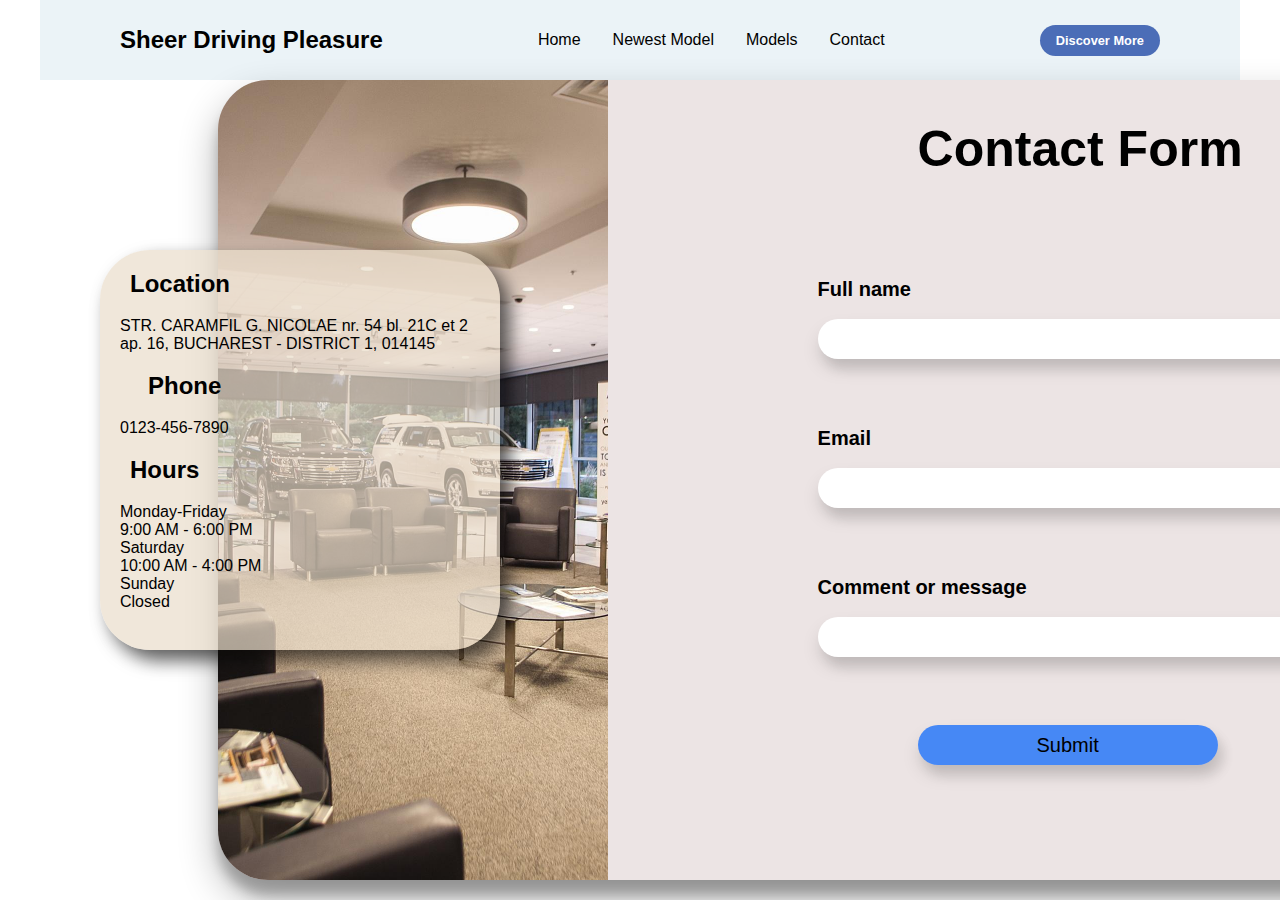
<file: contact/index.html>
<!DOCTYPE html>
<html lang="en">
<head>
    <meta charset="UTF-8">
    <meta name="viewport" content="width=device-width, initial-scale=1.0">
    <link rel="stylesheet" href="../style.css">
    <link rel="preconnect" href="https://fonts.googleapis.com">
<link rel="preconnect" href="https://fonts.gstatic.com" crossorigin>
<link href="https://fonts.googleapis.com/css2?family=Rubik:ital,wght@0,300..900;1,300..900&display=swap" rel="stylesheet">
<link rel="stylesheet" href="https://cdnjs.cloudflare.com/ajax/libs/font-awesome/4.7.0/css/font-awesome.min.css">
    <link
      rel="stylesheet"
      href="https://cdnjs.cloudflare.com/ajax/libs/font-awesome/6.7.1/css/all.min.css"
      integrity="sha512-5Hs3dF2AEPkpNAR7UiOHba+lRSJNeM2ECkwxUIxC1Q/FLycGTbNapWXB4tP889k5T5Ju8fs4b1P5z/iB4nMfSQ=="
      crossorigin="anonymous"
      referrerpolicy="no-referrer"
    />
    <title>Contact</title>
</head>
<body>
    <header id="page-head" class="home-head">
        <div class="navbar">
          <div class="logo">
            <a href="../index.html">Sheer Driving Pleasure</a>
          </div>
          <ul class="links">
            <li><a href="../index.html">Home</a></li>
            <li><a href="../newest model/index.html">Newest Model</a></li>
            <li><a href="../models/">Models</a></li>
            <li><a href="../contact/index.html">Contact</a></li>
          </ul>
          <a href="#" class="action-btn">Discover More</a>
          <div class="toggle_btn">
            <i class="fa-solid fa-bars"></i>
          </div>
        </div>
  
        <div class="dropdown_menu">
          <li><a href="../index.html">Home</a></li>
          <li><a href="../newest model/index.html">Newest Model</a></li>
          <li><a href="../models/index.html">Models</a></li>
          <li><a href="contact">Contact</a></li>
          <li><a href="#" class="action-btn">Discover More</a></li>
        </div>
      </header>


      <section>
        <div class="info-container">
            <h2><i class="fa-solid fa-location-dot"></i>Location</h2><br>
            <p> STR. CARAMFIL G. NICOLAE nr. 54 bl. 21C et 2 ap. 16, BUCHAREST - DISTRICT 1, 014145</p><br>
            <h2><i class="fa-solid fa-phone"></i>Phone</h2><br>
            <p><a href="tel:123-456-7890">0123-456-7890</a></p><br>
            <h2><i class="fa-solid fa-clock"></i>Hours</h2><br>
            <p>Monday-Friday<br>
                9:00 AM - 6:00 PM<br>
                Saturday<br>
                10:00 AM - 4:00 PM<br>
                Sunday<br>
                Closed<br>
        </div>
        <div class="contact-container">
            <form>
                <h1>Contact Form</h1>
                <label for="fname" class="fname">Full name</label><br>
                <input type="text" id="fname" name="fname"><br>
                <label for="email">Email</label><br>
                <input type="text" id="email" name="email"><br>
                <label for="coomment">Comment or message</label><br>
                <input type="text" id="comment" name="comment"><br>
                <input type="submit" id="submit-btn">
            </form>
            <img src="../assets/dealer-inside.jpg" alt="">
        </div>
      </section>


      <script src="../script.js"></script>
</body>
</html>
</file>
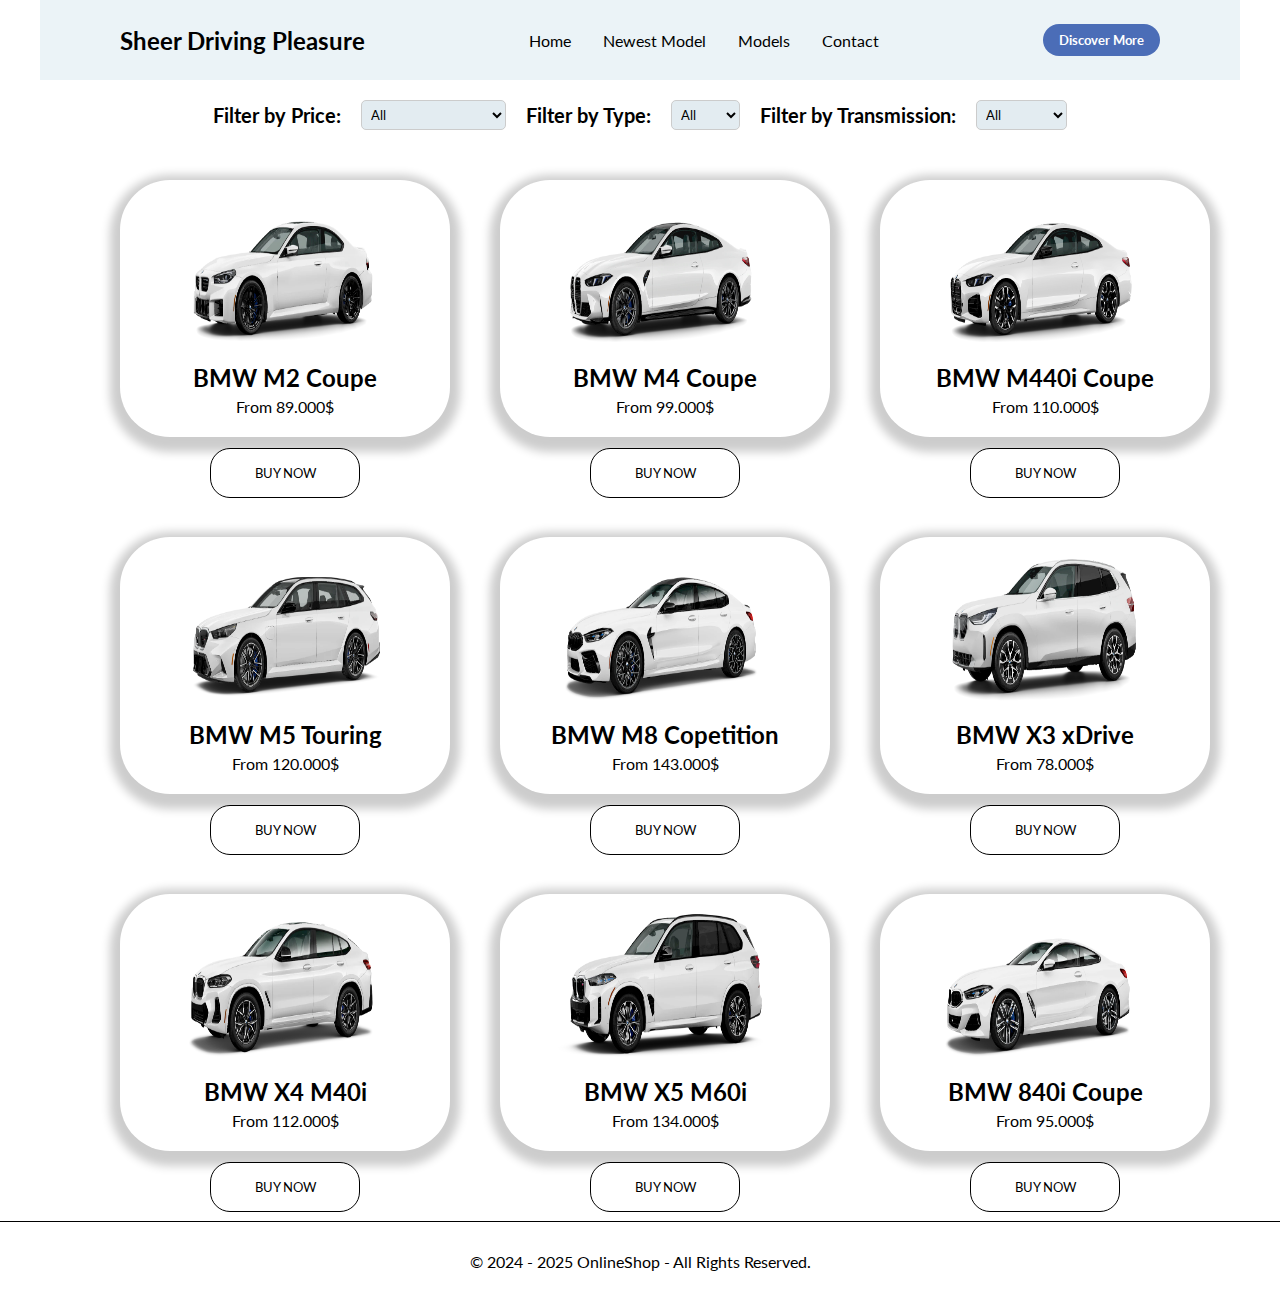
<file: models/index.html>
<!DOCTYPE html>
<html lang="en">
  <head>
    <meta charset="UTF-8" />
    <meta name="viewport" content="width=device-width, initial-scale=1.0" />
    <link rel="stylesheet" href="../style.css" />
    <link rel="icon" type="image/x-icon" href="../assets/bmwlogo.png" />
    <link rel="preconnect" href="https://fonts.googleapis.com" />
    <link rel="preconnect" href="https://fonts.gstatic.com" crossorigin />
    <link
      rel="stylesheet"
      href="https://cdnjs.cloudflare.com/ajax/libs/font-awesome/6.7.1/css/all.min.css"
      integrity="sha512-5Hs3dF2AEPkpNAR7UiOHba+lRSJNeM2ECkwxUIxC1Q/FLycGTbNapWXB4tP889k5T5Ju8fs4b1P5z/iB4nMfSQ=="
      crossorigin="anonymous"
      referrerpolicy="no-referrer"
    />
    <link
      href="https://fonts.googleapis.com/css2?family=Lato:ital,wght@0,100;0,300;0,400;0,700;0,900;1,100;1,300;1,400;1,700;1,900&display=swap"
      rel="stylesheet"
    />
    <title>Models</title>
  </head>
  <body class="models-page">
    <header id="page-head" class="home-head">
      <div class="navbar">
        <div class="logo">
          <a href="../index.html">Sheer Driving Pleasure</a>
        </div>
        <ul class="links">
          <li><a href="../index.html">Home</a></li>
          <li><a href="../newest model/index.html">Newest Model</a></li>
          <li><a href="../models/">Models</a></li>
          <li><a href="../contact/index.html">Contact</a></li>
        </ul>
        <a href="#" class="action-btn">Discover More</a>
        <div class="toggle_btn">
          <i class="fa-solid fa-bars"></i>
        </div>
      </div>

      <div class="dropdown_menu">
        <li><a href="../index.html">Home</a></li>
        <li><a href="../newest model/index.html">Newest Model</a></li>
        <li><a href="../models/index.html">Models</a></li>
        <li><a href="contact">Contact</a></li>
        <li><a href="#" class="action-btn">Discover More</a></li>
      </div>
    </header>

    <section>
      <div class="filter-section">
        <label for="priceFilter">Filter by Price:</label>
        <select id="priceFilter" onchange="filterCars()">
          <option value="all">All</option>
          <option value="low">Below $30,000</option>
          <option value="mid">$30,000 - $50,000</option>
          <option value="high">Above $50,000</option>
        </select>

        <label for="typeFilter">Filter by Type:</label>
        <select id="typeFilter" onchange="filterCars()">
          <option value="all">All</option>
          <option value="sedan">Sedan</option>
          <option value="suv">SUV</option>
          <option value="coupe">Coupe</option>
        </select>

        <label for="transmissionFilter">Filter by Transmission:</label>
        <select id="transmissionFilter" onchange="filterCars()">
          <option value="all">All</option>
          <option value="automatic">Automatic</option>
          <option value="manual">Manual</option>
        </select>
      </div>
    </section>

    <section>
      <div class="container">
        <div class="container-item" data-name="BMW M2 Coupe">
          <a href="../cars.html"
            ><img src="../assets/m2 coupe.jpg" alt="m2"
          /></a>
          <h2>BMW M2 Coupe</h2>
          <p>From 89.000$</p>
          <a href="../contact/index.html"><button>BUY NOW</button></a>
        </div>
        <div class="container-item" data-name="BMW M4 Coupe">
          <a href="../cars.html"
            ><img src="../assets/m4 coupe.jpg" alt="m4"
          /></a>
          <h2>BMW M4 Coupe</h2>
          <p>From 99.000$</p>
          <a href="../contact/index.html"><button>BUY NOW</button></a>
        </div>
        <div class="container-item" data-name="BMW M440i Coupe">
          <a href="../cars.html"
            ><img src="../assets/m440i Coupe.png" alt="m440i"
          /></a>
          <h2>BMW M440i Coupe</h2>
          <p>From 110.000$</p>
          <a href="../contact/index.html"><button>BUY NOW</button></a>
        </div>
        <div class="container-item" data-name="BMW M5 Touring">
          <a href="../cars.html"
            ><img src="../assets/m5 touring.jpg" alt="m5"
          /></a>
          <h2>BMW M5 Touring</h2>
          <p>From 120.000$</p>
          <a href="../contact/index.html"><button>BUY NOW</button></a>
        </div>
        <div class="container-item" data-name="BMW M8 Competition">
          <a href="../cars.html"
            ><img src="../assets/m8 competition.jpg" alt="m8"
          /></a>
          <h2>BMW M8 Copetition</h2>
          <p>From 143.000$</p>
          <a href="../contact/index.html"><button>BUY NOW</button></a>
        </div>
        <div class="container-item" data-name="BMW X3 xDrive">
          <a href="../cars.html"
            ><img src="../assets/X3 30 xDrive.jpg" alt="x3"
          /></a>
          <h2>BMW X3 xDrive</h2>
          <p>From 78.000$</p>
          <a href="../contact/index.html"><button>BUY NOW</button></a>
        </div>
        <div class="container-item" data-name="BMW X4 M40i">
          <a href="../cars.html"
            ><img src="../assets/X4 M40i.jpg" alt="x4"
          /></a>
          <h2>BMW X4 M40i</h2>
          <p>From 112.000$</p>
          <a href="../contact/index.html"><button>BUY NOW</button></a>
        </div>
        <div class="container-item" data-name="BMW X5 M60i">
          <a href="../cars.html"
            ><img src="../assets/X5 M60i.jpg" alt="x5"
          /></a>
          <h2>BMW X5 M60i</h2>
          <p>From 134.000$</p>
          <a href="../contact/index.html"><button>BUY NOW</button></a>
        </div>
        <div class="container-item" data-name="BMW 840i Coupe">
          <a href="../cars.html"
            ><img src="../assets/840i coupe.jpg" alt="840i"
          /></a>
          <h2>BMW 840i Coupe</h2>
          <p>From 95.000$</p>
          <a href="../contact/index.html"><button>BUY NOW</button></a>
        </div>
      </div>
    </section>

    <footer>
      <p>© 2024 - 2025 OnlineShop - All Rights Reserved.</p>
    </footer>

    <script src="../script.js"></script>
  </body>
</html>
</file>
<file: style.css>
* {
    margin: 0;
    padding: 0;
    box-sizing: border-box;
    font-family: "Lato", sans-serif;
}


/*Navigation-Bar*/



li {
    list-style: none;
}

a{
    text-decoration: none;
    color: rgb(0, 0, 0);
    font-size: 1rem;
}

a:hover{
    color: rgb(27, 67, 151);
}

.newmod-head {
    position: relative;
    padding: 0 2rem;
    height: 100vh;
    background-color: black;
    background-image: url(.//assets/bmwnewmod.jpg);
    background-size: cover;
    background-repeat: no-repeat;
    background-position: center;

}

.navbar {
    background-color: rgba(206, 225, 235, 0.412);
    padding-left: 80px;
    padding-right: 80px;
    width: 100%;
    height: 80px;
    max-width: 1200px;
    margin: 0px auto;
    display: flex;
    justify-content: space-between;
    align-items: center;
    top: 0;
}

.navbar .logo a {
    font-size: 1.5rem;
    font-weight: bold;
}

.navbar .links {
    display: flex;
    gap: 2rem;
}

.navbar .toggle_btn {
    color: rgb(0, 0, 0);
    font-size: 1.5rem;
    cursor: pointer;
    display: none;
}

.action-btn {
    background-color: rgb(75, 109, 183);
    color: white;
    padding: 0.5rem 1rem;
    outline: none;
    border-radius: 20px;
    font-size: 0.8rem;
    font-weight: bold;
    cursor: pointer;
    transition:scale 0.2 ease ;
}

.action-btn:hover {
    scale: 1.05;
    color: white;
}

.action-btn:active {
    scale: 0.95;
}



.dropdown_menu {
    display: none;
    position: absolute;
    right: 2rem;
    top: 60px;
    height: 0;
    width: 300px;
    background: rgba(255, 255, 255, 0.3);
    backdrop-filter: blur(15px);
    border-radius: 10px;
    overflow: hidden;
    transition: height 0.2s cubic-bezier(0.175, 0.885, 0.32, 1.275);
}

.dropdown_menu.open {
    height: 240px;
}

.dropdown_menu li {
    padding: 0.7rem;
    display: flex;
    align-items: center;
    justify-content: center;
}

.dropdown_menu .action-btn {
    width: 100%;
    display: flex;
    justify-content: center;
}
/*Navigation-Bar*/



.hero {
    width: 100%;
    height: 60vh;
    background-color: white;
    display: flex;
    flex-direction: column;
    justify-content: flex-start;
    padding: 100px 400px 50px 400px;
    line-height: 30px;
}

.hero p {
    font-size: 30px;
}

.hero h6 {
    margin-top: 20px;
    font-size: 15px;
    color: grey;
}

.hero h4 {
    margin-top: 70px;
}

.car-present{
    width: 100%;
    padding-top: 100px;
    position: relative;
}

.car-present img {
    filter: brightness(50%);
    z-index: 2;
}
.car-present p {
    position: absolute;
    top: 55%;
    left: 50%;
    transform: translate(-50%, -50%);
    color: rgb(255, 255, 255);
    z-index: 1;
    text-align: center;
    font-weight: bold;
    font-size: 20px;
}

.car-present h4 {
    position: absolute;
    bottom: 10%;
    left: 50%;
    transform: translate(-50%, -50%);
    z-index: 1;
    color: white;
    text-align: center;
}

.present-box {
    height: 100vh;
    background-color: rgb(255, 209, 223);
    display: block;
}

.des-box video {
    width: 600px;
    margin: 100px -300px 0px 400px;
}

.des-box p {
    display: flex;
    justify-content: right;
    margin: -600px 300px 300px 300px;
    align-items: center;
    font-size: 25px;
}


.home-head {
    position: relative;
    padding: 0 2rem;
    height: 100%;
    background-color: rgba(255, 255, 255, 0.674);
}

.hero-container video {
    width: 100%;
    height:calc(100vh - 80px);
    object-fit: cover;
}

.hero-container {
    position: relative;
    text-align: center;
    color: black;
}

.search-box {
    position: absolute;
    top: 40%;
    left: 50%;
    transform: translate(-50%, -50%);
}

.search-box input {
    text-align: center;
    font-size: 15px;
    width: 500px;
    height: 40px;
    border: 1px solid rgb(69, 159, 244);
    outline: none;
    margin-top: 20px;
    border-radius: 10px;
}

.search-box button {
    width: 70px;
    height: 40px;
    border: none;
    border-radius: 5px;
    background-color: rgb(69, 159, 244);
    cursor: pointer;
}

.search-box h1 {
    margin-bottom: 10px;
    font-size: 50px;
}

.search-box h2 {
    color: rgb(69, 159, 244);
    text-shadow: 1px 1px #434343;
}

.search-box img {
    width: 37px;
}

.search-box button:hover {
   background-color: rgb(43, 113, 178);
   color: white;
}



.container {
    display: grid;
    grid-template-columns: auto auto auto;
    margin: 50px 20px 20px 120px;
    row-gap: 100px;
}

.container-item {
    background-color: white;
    text-align: center;
    box-shadow: 0px 5px 10px 10px rgba(0, 0, 0, 0.2);
    border-radius: 50px;
    margin-right: 50px;
}

.container-item:hover {
    box-shadow: 0px 0px 10px 12px rgba(29, 88, 156, 0.2);
    cursor: pointer;
}

.container-item h2 {
    margin-bottom: 5px;
}

.container-item p {
    margin-bottom: 12px;
}


.container-item img {
    width: 400px;
    height: 200px;
    border-radius: 10px;
    transition: transform 0.3s ease, box-shadow 0.3s ease; /* Smooth effect */
}
.container-item:hover img {
    transform: scale(1.1); /* Makes the image grow slightly */
}

.container-item button {
    width: 150px;
    height: 50px;
    border-radius: 20px;
    border: 1px solid black;
    background-color: rgb(255, 255, 255);
    margin: 20px;
}
.container-item button:hover {
    background-color: rgb(181, 181, 181);
    cursor: pointer;
}


.collapse-content {
    display: none;
    padding: 10px;
    background-color: #f1f1f1;
    border: 1px solid #ccc;
    border-radius: 4px;
    margin-top: 5px;
  }

  .collapse-content img {
    height: 200px;
    object-fit: cover;
  }

  .collapse-content button {
    width: 200px;
    margin-left: 160px;
    display: block;
  }

  i {
    margin-right: 10px;
    color: rgba(0, 97, 252, 0.7);
  }


  .collapse-button {
    cursor: pointer;
    padding: 10px;
    background-color: #007BFF;
    color: white;
    border: none;
    border-radius: 4px;
  }

  .drop-btn {
    background-color: white;
  }

  .filter-section {
    margin: 20px;
    display: flex;
    justify-content: center;
    gap: 20px;
    align-items: center;
  }
  
  .filter-section label {
    font-weight: bold;
  }
  
  .filter-section select {
    background-color: rgba(214, 227, 234, 0.674);
    padding: 5px;
    border: 1px solid #ccc;
    border-radius: 5px;
  }

  footer {
    text-align: center;
    border-top: 1px black solid;
    margin: 70px 0px 30px 0px;
    padding-top: 30px;
  }

  .contact-container {
    font-family: "Rubik", serif;
    position: relative;
    left: 17%;
    transform: translate(-50%, );
    background-color: rgb(236, 228, 228);
    width: 1300px;
    height: 800px;
    border-radius: 50px;
    box-shadow: rgba(0, 0, 0, 0.3) 0px 19px 38px, rgba(0, 0, 0, 0.22) 0px 15px 12px;
    z-index: 0;
  }

  .contact-container img {
    display: flex;
    justify-content: left;
    object-fit: cover;
    width: 30%;
    height: 100%;
    border-top-left-radius: 50px;
    border-bottom-left-radius: 50px;
  }

  form {
    display: flex;
    flex-direction: column;
    position: absolute;
    top:20px ;
    right: 200px;
  }

  form h1 {
    font-size: 50px;
    margin-top: 20px;
    margin-left: 100px;
  }

  input {
    width: 500px;
    height: 40px;
    border-radius: 50px;
    margin-bottom: 50px;
    border: none;
    box-shadow: rgba(0, 0, 0, 0.1) 0px 10px 18px, rgba(0, 0, 0, 0.1) 6px 10px 12px;
    font-size: 20px;
  }

  label {
    font-size: 20px;
    font-weight: 550;
  }

  #submit-btn {
    background-color: rgba(0, 97, 252, 0.7);
    width: 300px;
    margin-left: 100px;
    transition: transform 0.3s ease, box-shadow 0.3s ease;
  }

  #submit-btn:hover {
    background-color: rgba(0, 98, 255, 1);
    width: 300px;
    margin-left: 100px;
    transform: scale(1.1); 
  }

  .fname {
    margin-top: 100px;
  }

  .info-container {
    font-weight: 500;
     font-family: "Rubik", serif;
    position: absolute;
    background-color: 	rgba(234, 221, 202, 0.7);
    box-shadow: rgba(0, 0, 0, 0.6) 10px 10px 18px, rgba(0, 0, 0, 0.1) 6px 10px 20px;
    width: 400px;
    height: 400px;
    padding: 20px;
    border-radius: 50px;
    z-index: 1;
    top: 250px;
    left: 100px;
  }

 
  .carousel-container {
    position: relative;
    display: flex;
    justify-content: center;
    align-items: center;
    width: 65rem;
    height: 100vh;
    margin: 10px 0px 0px 0px;
    border-top: 2px solid #97dbffd4;
    background: linear-gradient(to right, #97dbffd4 50%, #c6e8fbb8 100%);
  }

  .car-detail-section {
    display: flex;
    align-items: center;
    justify-content: center;
  }

  .carousel {
    width: 80%;
    height: 500px;
}

.carousel img {
    width: 100%; 
    height: 500px;
    object-fit: cover;
    border-radius: 20px;
}

.carousel-control-prev-icon, 
.carousel-control-next-icon {
    background-color: black; 
    border-radius: 50%; 
}


.price-container {
    position: relative;
    display: flex;
    flex-direction: column;
    justify-content: center;
    align-items: center;
    right: 0;
    width: 55rem;
    height: 100vh;
    margin-top: 10px;
    border-top: 2px solid #97dbffd4;
    background: linear-gradient(to left, #97dbffd4 50%, #c6e8fbb8 100%);
}

.price-title {
    text-align: center;
    font-size: 26px;
    font-weight: 600;
    margin-bottom: 20px;
    color: #333;
    margin-top: 60px;
}



.price {
    font-size: 28px;
    color: rgba(0, 98, 255, 1);
    margin: 10px 0;
    margin-top: 40px;
}

.tax-info {
    font-size: 14px;
    color: #666;
}

.buy-options {
    margin-top: 15px;
}

.buy-btn, .finance-btn {
    background: rgba(0, 98, 255, 1);
    color: #fff;
    border: none;
    padding: 12px 20px;
    margin: 10px;
    border-radius: 5px;
    font-size: 16px;
    cursor: pointer;
    transition: 0.3s;
}

.buy-btn:hover, .finance-btn:hover {
    background: rgba(0, 98, 255, 1);
}

.finance-btn {
    background: #333;
}

.finance-btn:hover {
    background: #222;
}

.contact-info {
    margin-top: 15px;
    font-size: 14px;
    color: #666;
}

.contact-info a {
    color: rgba(0, 98, 255, 1);
    text-decoration: none;
    font-weight: bold;
}

.contact-info a:hover {
    text-decoration: underline;
}

.car-info-container {
    position: relative;
    display: flex;
    justify-content: center;
    align-items: center;
    width: 65rem;
    height: 60vh;
    margin: 0px;
   
    background: linear-gradient(to right, #97dbffd4 50%, #c6e8fbb8 100%);
}


table {
    width: 60%;
    border-collapse: collapse;
    margin-top: 20px;
}

th, td {
    padding: 12px;
    text-align: left;
    border: 1px solid #97dbffd4;
    
}

th {
    background-color: #0044cc;
    color: white;
    text-transform: uppercase;
}

tr:nth-child(even) {
    background-color: #f2f2f2;
}


.video-container {
    position: relative;
    display: flex;
    flex-direction: column;
    justify-content: center;
    align-items: center;
    width: 55rem;
    height: 60vh;
    margin: 0;
    background: linear-gradient(to left, #97dbffd4 50%, #c6e8fbb8 100%);
}

.video-container h3 {
    font-weight: bold;
    font-family: sans-serif;
    padding-bottom: 20px;
    color: #007BFF;
}



.video-container video {
    width: 40rem;
    border-radius: 20px;
}

.car-info-section {
    display: flex;
    justify-content: center;
    align-items: center;
}




  /*Media*/

  @media(max-width: 992px){
    .navbar .links,
    .navbar .action-btn {
        display: none;
    }

    .navbar .toggle_btn {
        display: block;
        margin-right: 10px;
    }

    .dropdown_menu {
        display: block;
        z-index: 1;
    }

    .search-box input {
        width: 100%;
    }
    .filter-section {
        margin: 20px;
        display: flex;
        flex-direction: column;
        justify-content: center;
        gap: 20px;
        align-items: center;
      }

      .navbar .logo a {
        font-size: 1rem;
    }
    .navbar {
        padding-left: 20px;
        padding-right: 20px;
    }
    .search-box button {
        margin-top: 20px;
        width: 40px;
        height: 20px;
    }
    .newmod-head {
        height: 50vh;
    }
    .hero {
        height: 90vh;
        padding: 0;
        padding-top: 50px;
    }


    .car-present img {
        width: 100%;
    }
    .car-present p {
        top: 65%;
        font-size: 15px;
    }
    
    .car-present h4 {
        display: none;
    }

    .present-box {
        margin-top: 30px;
        height: 100%;
    }
    
    .des-box video {
        width: 100%;
        margin: 0;
    }
    
    .des-box p {
        display: block;
        margin: 0px;
        font-size: 20px;
    }

    .container {
        display: block;
        margin: 0;
    }
    .container-item {
        margin-right: 0px;
        margin-bottom: 100px;
    }

    .container-item img {
        width: 100%;
    }
    .info-container {
        display: none;
      }

      .contact-container {
        display: block;
        position: absolute;
        left: auto;
        width: 100%;
        height: 100%;
        border-radius: 0px;
      }
    
      .contact-container img {
        display: none;
      }

      form {
        top:auto;
        right: auto;
      }
    
      form h1 {
        font-size: 40px;
        margin-top: 0px;
        margin-left: 0px;
      }
    
      input {
        width: 100%;
        height: 100%;
      }
     
      #submit-btn {
        width: 100%;
        margin-left: 0;
      }
    

}


@media (max-width : 1024px) and (min-width : 540px)
   and (max-height : 1370px) and (min-height : 720px) {
    .container {
        display: block;
    }
    
    .container-item {
        margin-bottom: 100px;
    }
    .hero {
        width: 100%;
        height: 30vh;
        padding: 0px;
    }
      
    .hero h4 {
        font-size: 20px;
    }
    
    .car-present{
        width: 100%;
    }
    
    .car-present img {
        width: 100%;
    }

    .present-box {
        height: 100%;
        display: block;
    }
    
    .des-box video {
        width: 100%;
        margin: 0px;
    }
    
    .des-box p {
        display: block;
        margin: 0;
        text-align: center;
    }

    .container-item img {
        width: 70%;
        height: 70%;
    }

    

}

/*Media*/


/*Media IPad LandScape*/


@media (orientation: landscape) and (min-width : 1026px) and (min-height : 1024px){
    .des-box video {
        width: 100%;
        margin: 0px;
    }
    
    .des-box p {
        display: block;
        margin: 0;
        text-align: center;
    }


    .container-item img {
        width: 70%;
        height: 70%;
    }

    .car-present img {
        width: 100%;
    }
    
}
/*Media IPad LandScape*/




/*Media IPad Air LandScape*/

@media (max-height : 900px) {
    .des-box video {
        width: 100%;
        margin: 0px;
    }
    
    .des-box p {
        display: block;
        margin: 0;
        text-align: center;
    }


    .container-item img {
        width: 70%;
        height: 70%;
    }

    .car-present img {
        width: 100%;
    }
}

/*Media IPad Air LandScape*/






/*Media*/
</file>
